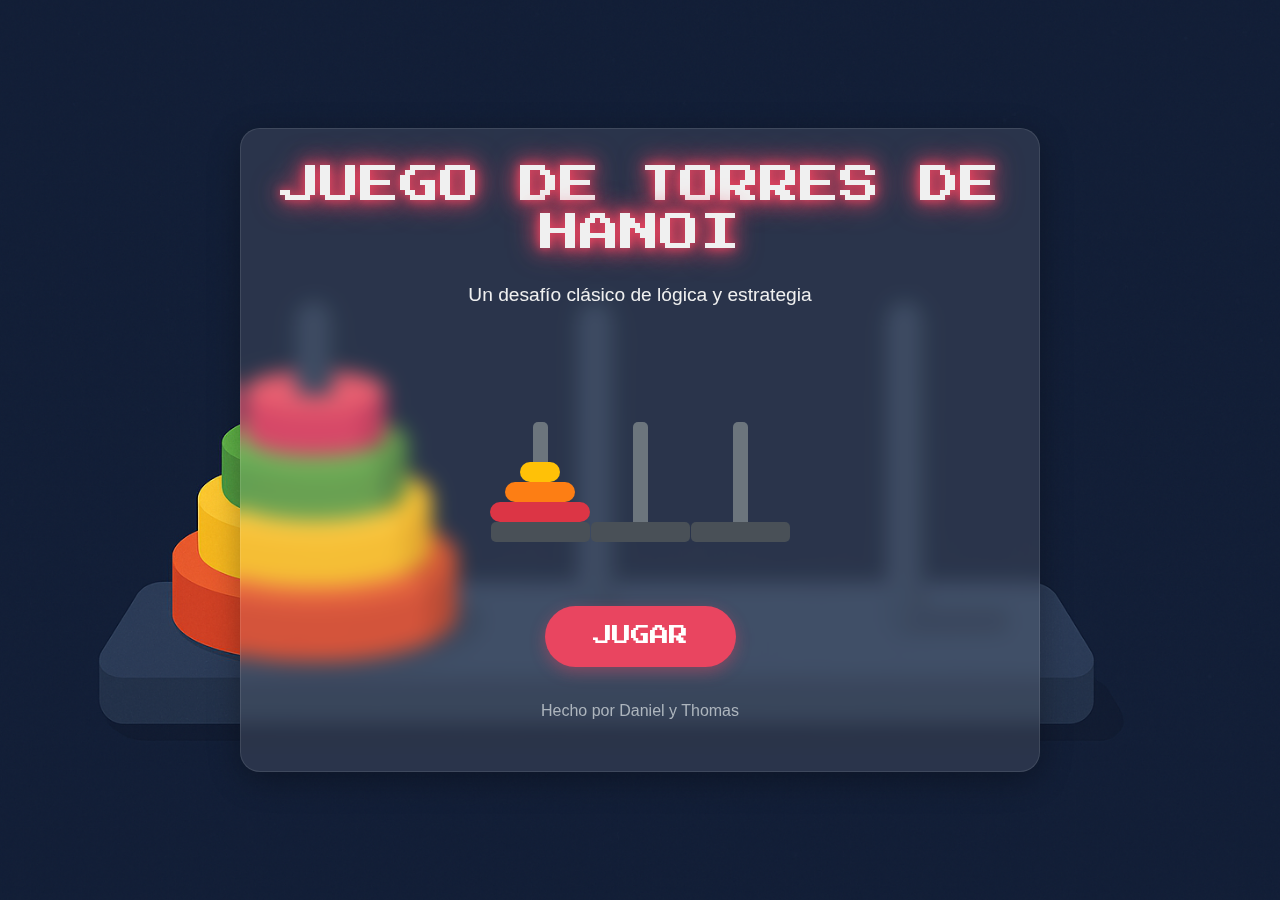
<file: index.html>
<!DOCTYPE html>
<html lang="es">
<head>
    <meta charset="UTF-8">
    <meta name="viewport" content="width=device-width, initial-scale=1.0">
    <title>Bienvenido a Torres de Hanoi</title>
    <!-- Bootstrap 5 CSS -->
    <link href="https://cdn.jsdelivr.net/npm/bootstrap@5.3.0-alpha1/dist/css/bootstrap.min.css" rel="stylesheet">
    <!-- Google Fonts - Fuente tipo juego -->
    <link href="https://fonts.googleapis.com/css2?family=Press+Start+2P&display=swap" rel="stylesheet">
    <style>
        body {
            background: url('images/fondo.png') no-repeat center center fixed;
            background-size: cover;
            color: #e94560;
            font-family: 'Segoe UI', Tahoma, Geneva, Verdana, sans-serif;
            height: 100vh;
            display: flex;
            align-items: center;
            justify-content: center;
            overflow: hidden;
            margin: 0;
        }
        
        .welcome-container {
            max-width: 800px;
            text-align: center;
            padding: 2rem;
            background-color: rgba(255, 255, 255, 0.1);
            border-radius: 20px;
            backdrop-filter: blur(10px);
            box-shadow: 0 8px 32px rgba(0, 0, 0, 0.3);
            border: 1px solid rgba(255, 255, 255, 0.1);
        }
        
        h1 {
            font-family: 'Press Start 2P', cursive;
            font-size: 2.5rem;
            margin-bottom: 1.5rem;
            color: #f0f0f0;
            text-shadow: 0 0 10px #e94560, 0 0 20px #e94560, 0 0 30px #e94560;
            animation: glow 2s infinite alternate;
        }
        
        .subtitle {
            font-size: 1.2rem;
            margin-bottom: 2rem;
            color: #f0f0f0;
        }
        
        .play-btn {
            font-family: 'Press Start 2P', cursive;
            background-color: #e94560;
            color: #ffffff;
            border: none;
            padding: 1rem 3rem;
            font-size: 1.2rem;
            border-radius: 50px;
            cursor: pointer;
            transition: all 0.3s ease;
            box-shadow: 0 5px 15px rgba(233, 69, 96, 0.4);
            margin-top: 2rem;
            position: relative;
            overflow: hidden;
        }
        
        .play-btn:hover {
            transform: translateY(-5px);
            box-shadow: 0 10px 20px rgba(233, 69, 96, 0.6);
            background-color: #ff6b86;
        }
        
        .play-btn:active {
            transform: translateY(0);
        }
        
        .play-btn::before {
            content: "";
            position: absolute;
            top: -50%;
            left: -50%;
            width: 200%;
            height: 200%;
            background: linear-gradient(45deg, transparent, rgba(255, 255, 255, 0.3), transparent);
            transform: rotate(45deg);
            transition: all 0.5s;
            opacity: 0;
        }
        
        .play-btn:hover::before {
            animation: shine 1.5s;
        }
        
        @keyframes shine {
            0% {
                left: -100%;
                opacity: 0;
            }
            20% {
                left: 100%;
                opacity: 0.6;
            }
            100% {
                left: 100%;
                opacity: 0;
            }
        }
        
        @keyframes glow {
            from {
                text-shadow: 0 0 10px #e94560, 0 0 20px #e94560;
            }
            to {
                text-shadow: 0 0 15px #e94560, 0 0 25px #e94560, 0 0 35px #e94560;
            }
        }
        
        .tower-decoration {
            position: relative;
            width: 300px;
            height: 200px;
            margin: 2rem auto;
            display: flex;
            justify-content: space-around;
            align-items: flex-end;
        }
        
        .tower-pole {
            position: relative;
            width: 15px;
            height: 120px;
            background-color: #6c757d;
            border-radius: 5px;
            z-index: 1;
        }
        
        .tower-base {
            position: absolute;
            bottom: 0;
            width: 100%;
            height: 20px;
            background-color: #495057;
            border-radius: 5px;
            z-index: 1;
        }
        
        .tower-group {
            position: relative;
            display: flex;
            flex-direction: column;
            align-items: center;
            width: 33%;
        }
        
        .disk {
            height: 20px;
            border-radius: 10px;
            position: absolute;
            bottom: 20px;
            z-index: 2;
            animation: float 3s infinite ease-in-out;
        }
        
        .disk-1 {
            width: 100px;
            background-color: #dc3545;
            bottom: 20px;
            animation-delay: 0s;
        }
        
        .disk-2 {
            width: 70px;
            background-color: #fd7e14;
            bottom: 40px;
            animation-delay: 0.2s;
        }
        
        .disk-3 {
            width: 40px;
            background-color: #ffc107;
            bottom: 60px;
            animation-delay: 0.4s;
        }
        
        @keyframes float {
            0% {
                transform: translateY(0);
            }
            50% {
                transform: translateY(-5px);
            }
            100% {
                transform: translateY(0);
            }
        }
        
        .authors {
            margin-top: 2rem;
            font-size: 1rem;
            color: #adb5bd;
        }
        
        @media (max-width: 768px) {
            h1 {
                font-size: 1.8rem;
            }
            
            .subtitle {
                font-size: 1rem;
            }
            
            .play-btn {
                padding: 0.8rem 2rem;
                font-size: 1rem;
            }
            
            .tower-decoration {
                width: 250px;
                height: 150px;
            }
            
            .tower-pole {
                height: 100px;
            }
        }
        
        @media (max-width: 576px) {
            h1 {
                font-size: 1.5rem;
            }
            
            .tower-decoration {
                width: 200px;
                height: 120px;
            }
            
            .tower-pole {
                height: 80px;
            }
            
            .disk-1 {
                width: 80px;
            }
            
            .disk-2 {
                width: 55px;
            }
            
            .disk-3 {
                width: 30px;
            }
        }
    </style>
</head>
<body>
    <div class="welcome-container">
        <h1>JUEGO DE TORRES DE HANOI</h1>
        <p class="subtitle">Un desafío clásico de lógica y estrategia</p>
        
        <div class="tower-decoration">
            <div class="tower-group">
                <div class="tower-pole"></div>
                <div class="tower-base"></div>
                <div class="disk disk-1"></div>
                <div class="disk disk-2"></div>
                <div class="disk disk-3"></div>
            </div>
            <div class="tower-group">
                <div class="tower-pole"></div>
                <div class="tower-base"></div>
            </div>
            <div class="tower-group">
                <div class="tower-pole"></div>
                <div class="tower-base"></div>
            </div>
        </div>
        
        <a href="game.html" class="btn play-btn">JUGAR</a>
        
        <p class="authors">Hecho por Daniel y Thomas</p>
    </div>
    
    <!-- Bootstrap 5 JS Bundle with Popper -->
    <script src="https://cdn.jsdelivr.net/npm/bootstrap@5.3.0-alpha1/dist/js/bootstrap.bundle.min.js"></script>
</body>
</html>
</file>
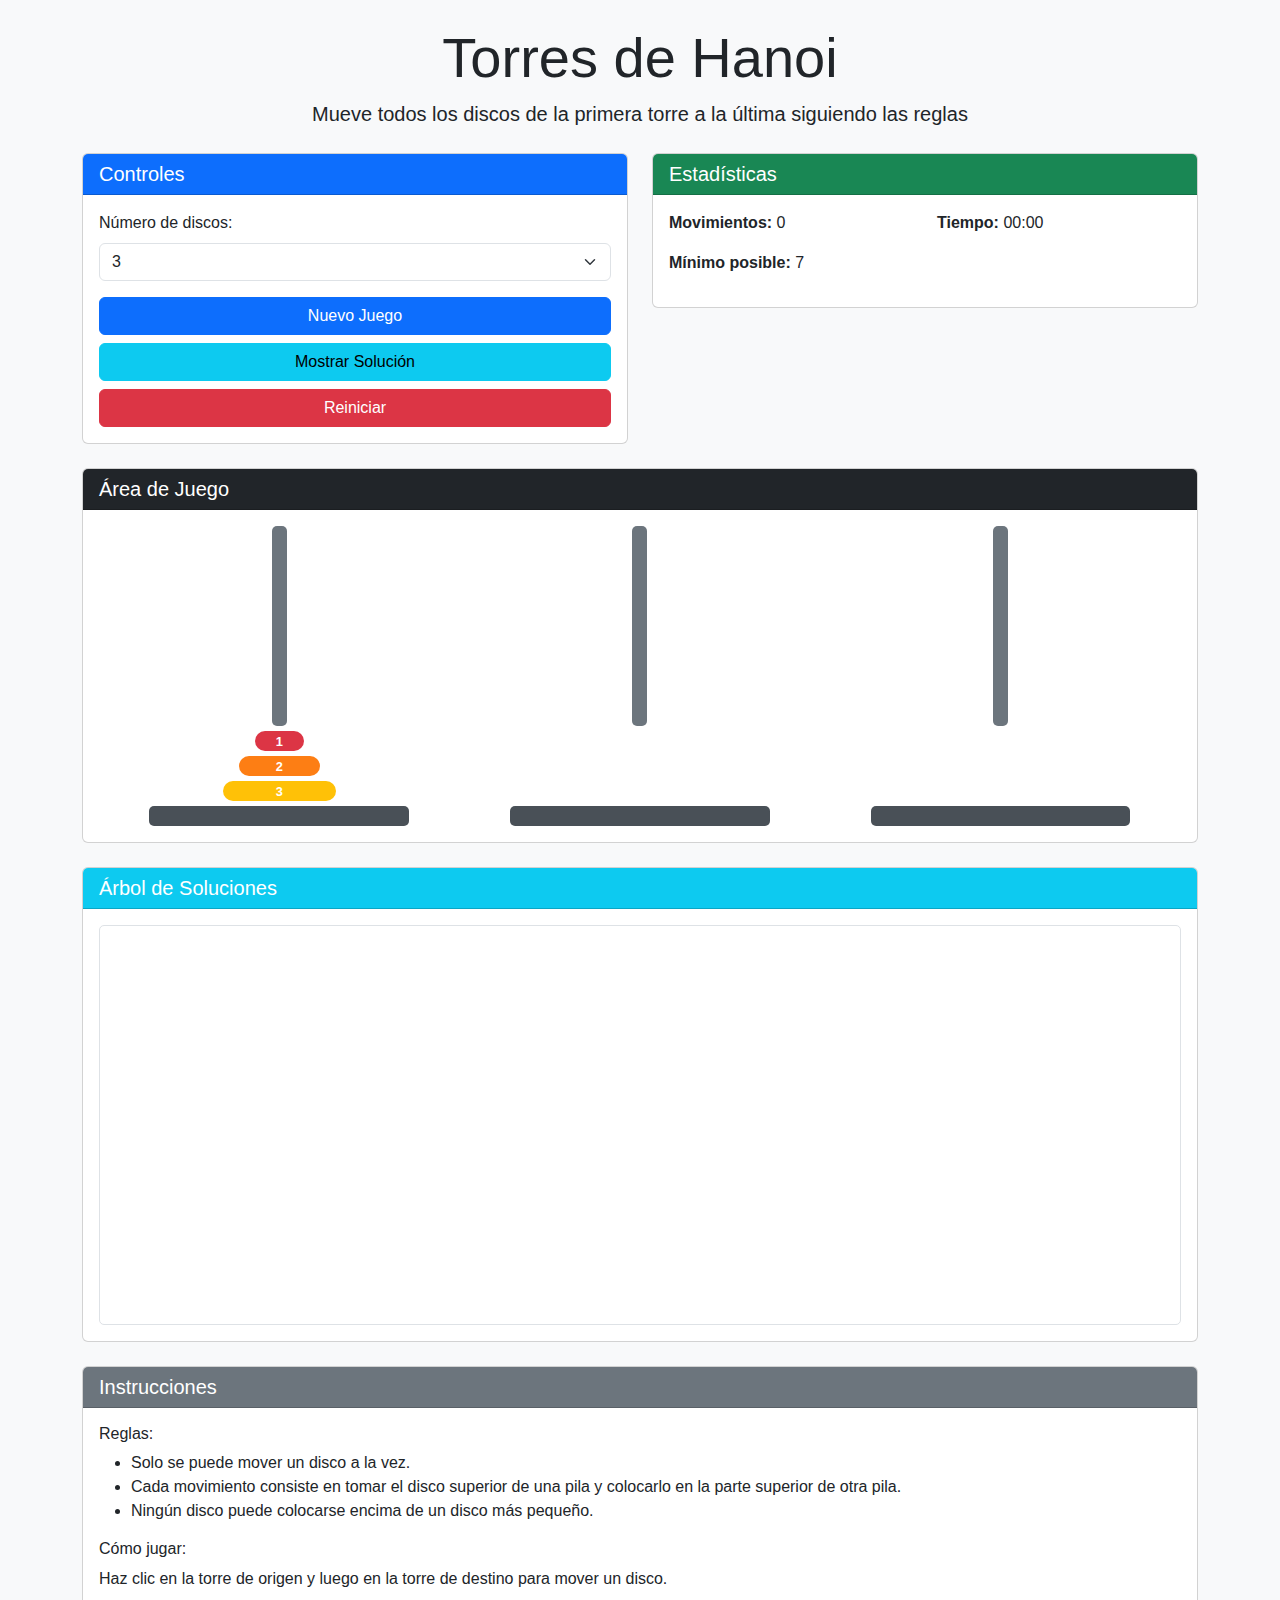
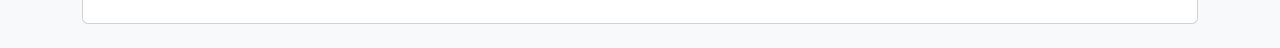
<file: game.html>
<!DOCTYPE html>
<html lang="es">
<head>
    <meta charset="UTF-8">
    <meta name="viewport" content="width=device-width, initial-scale=1.0">
    <title>Torres de Hanoi</title>
    <!-- Bootstrap 5 CSS -->
    <link href="https://cdn.jsdelivr.net/npm/bootstrap@5.3.0-alpha1/dist/css/bootstrap.min.css" rel="stylesheet">
    <!-- Estilos personalizados -->
    <link rel="stylesheet" href="css/styles.css">
</head>
<body>
    <div class="container my-4">
        <header class="text-center mb-4">
            <h1 class="display-4">Torres de Hanoi</h1>
            <p class="lead">Mueve todos los discos de la primera torre a la última siguiendo las reglas</p>
        </header>

        <div class="row mb-4">
            <div class="col-md-6">
                <div class="card">
                    <div class="card-header bg-primary text-white">
                        <h2 class="h5 mb-0">Controles</h2>
                    </div>
                    <div class="card-body">
                        <div class="mb-3">
                            <label for="diskCount" class="form-label">Número de discos:</label>
                            <select id="diskCount" class="form-select">
                                <option value="3">3</option>
                                <option value="4">4</option>
                                <option value="5">5</option>
                                <option value="6">6</option>
                                <option value="7">7</option>
                                <option value="8">8</option>
                            </select>
                        </div>
                        <div class="d-grid gap-2">
                            <button id="newGameBtn" class="btn btn-primary">Nuevo Juego</button>
                            <button id="solutionBtn" class="btn btn-info">Mostrar Solución</button>
                            <button id="resetBtn" class="btn btn-danger">Reiniciar</button>
                        </div>
                    </div>
                </div>
            </div>
            <div class="col-md-6">
                <div class="card">
                    <div class="card-header bg-success text-white">
                        <h2 class="h5 mb-0">Estadísticas</h2>
                    </div>
                    <div class="card-body">
                        <div class="row">
                            <div class="col-6">
                                <p><strong>Movimientos:</strong> <span id="moveCount">0</span></p>
                                <p><strong>Mínimo posible:</strong> <span id="minMoves">7</span></p>
                            </div>
                            <div class="col-6">
                                <p><strong>Tiempo:</strong> <span id="timer">00:00</span></p>
                                <p id="gameStatus" class="text-success"></p>
                            </div>
                        </div>
                    </div>
                </div>
            </div>
        </div>

        <div class="row mb-4">
            <div class="col-12">
                <div class="card">
                    <div class="card-header bg-dark text-white">
                        <h2 class="h5 mb-0">Área de Juego</h2>
                    </div>
                    <div class="card-body">
                        <div id="gameArea" class="d-flex justify-content-around">
                            <div class="tower-container" id="tower0">
                                <div class="tower"></div>
                                <div class="tower-base"></div>
                                <div class="disks-container"></div>
                            </div>
                            <div class="tower-container" id="tower1">
                                <div class="tower"></div>
                                <div class="tower-base"></div>
                                <div class="disks-container"></div>
                            </div>
                            <div class="tower-container" id="tower2">
                                <div class="tower"></div>
                                <div class="tower-base"></div>
                                <div class="disks-container"></div>
                            </div>
                        </div>
                    </div>
                </div>
            </div>
        </div>

        <div class="row">
            <div class="col-12">
                <div class="card">
                    <div class="card-header bg-info text-white">
                        <h2 class="h5 mb-0">Árbol de Soluciones</h2>
                    </div>
                    <div class="card-body">
                        <div id="treeContainer" class="tree-container">
                            <canvas id="treeCanvas"></canvas>
                        </div>
                    </div>
                </div>
            </div>
        </div>

        <div class="row mt-4">
            <div class="col-12">
                <div class="card">
                    <div class="card-header bg-secondary text-white">
                        <h2 class="h5 mb-0">Instrucciones</h2>
                    </div>
                    <div class="card-body">
                        <h3 class="h6">Reglas:</h3>
                        <ul>
                            <li>Solo se puede mover un disco a la vez.</li>
                            <li>Cada movimiento consiste en tomar el disco superior de una pila y colocarlo en la parte superior de otra pila.</li>
                            <li>Ningún disco puede colocarse encima de un disco más pequeño.</li>
                        </ul>
                        <h3 class="h6">Cómo jugar:</h3>
                        <p>Haz clic en la torre de origen y luego en la torre de destino para mover un disco.</p>
                    </div>
                </div>
            </div>
        </div>
    </div>

    <!-- Bootstrap 5 JS Bundle with Popper -->
    <script src="https://cdn.jsdelivr.net/npm/bootstrap@5.3.0-alpha1/dist/js/bootstrap.bundle.min.js"></script>
    <!-- Scripts personalizados -->
    <script src="js/treeNode.js"></script>
    <script src="js/game.js"></script>
    <script src="js/treeVisualizer.js"></script>
    <script src="js/main.js"></script>
</body>
</html>
</file>
<file: css/styles.css>
/* Estilos para el juego Torres de Hanoi */

/* Estilos generales */
body {
    font-family: 'Segoe UI', Tahoma, Geneva, Verdana, sans-serif;
    background-color: #f8f9fa;
}

/* Estilos para las torres */
.tower-container {
    position: relative;
    display: flex;
    flex-direction: column;
    align-items: center;
    width: 30%;
    height: 300px;
    cursor: pointer;
}

.tower {
    position: absolute;
    width: 15px;
    height: 200px;
    background-color: #6c757d;
    border-radius: 5px;
    z-index: 1;
}

.tower-base {
    position: absolute;
    bottom: 0;
    width: 80%;
    height: 20px;
    background-color: #495057;
    border-radius: 5px;
    z-index: 1;
}

.disks-container {
    position: absolute;
    bottom: 20px;
    display: flex;
    flex-direction: column-reverse;
    align-items: center;
    width: 100%;
    height: 200px;
    z-index: 2;
}

/* Estilos para los discos */
.disk {
    height: 20px;
    margin-bottom: 5px;
    border-radius: 10px;
    transition: all 0.3s ease;
    display: flex;
    justify-content: center;
    align-items: center;
    color: white;
    font-weight: bold;
    font-size: 0.8rem;
}

/* Colores para los discos */
.disk-1 { background-color: #dc3545; width: 15%; }
.disk-2 { background-color: #fd7e14; width: 25%; }
.disk-3 { background-color: #ffc107; width: 35%; }
.disk-4 { background-color: #28a745; width: 45%; }
.disk-5 { background-color: #20c997; width: 55%; }
.disk-6 { background-color: #17a2b8; width: 65%; }
.disk-7 { background-color: #0d6efd; width: 75%; }
.disk-8 { background-color: #6610f2; width: 85%; }

/* Estilos para el disco seleccionado */
.selected {
    box-shadow: 0 0 10px 5px rgba(0, 123, 255, 0.5);
    transform: translateY(-5px);
}

/* Estilos para movimientos inválidos */
.invalid-move {
    animation: shake 0.5s;
}

@keyframes shake {
    0%, 100% { transform: translateX(0); }
    25% { transform: translateX(-10px); }
    50% { transform: translateX(10px); }
    75% { transform: translateX(-10px); }
}

/* Estilos para el árbol de soluciones */
.tree-container {
    width: 100%;
    height: 400px;
    overflow: auto;
    border: 1px solid #dee2e6;
    border-radius: 5px;
}

#treeCanvas {
    width: 100%;
    height: 100%;
}

/* Animaciones para la victoria */
@keyframes celebrate {
    0% { transform: scale(1); }
    50% { transform: scale(1.1); }
    100% { transform: scale(1); }
}

.celebrate {
    animation: celebrate 1s infinite;
}

/* Estilos responsive */
@media (max-width: 768px) {
    .tower-container {
        height: 250px;
    }
    
    .tower {
        height: 150px;
    }
    
    .disks-container {
        height: 150px;
    }
    
    .tree-container {
        height: 300px;
    }
}

@media (max-width: 576px) {
    .tower-container {
        height: 200px;
    }
    
    .tower {
        height: 120px;
    }
    
    .disks-container {
        height: 120px;
    }
    
    .disk {
        height: 15px;
        font-size: 0.7rem;
    }
    
    .tree-container {
        height: 250px;
    }
}
</file>
